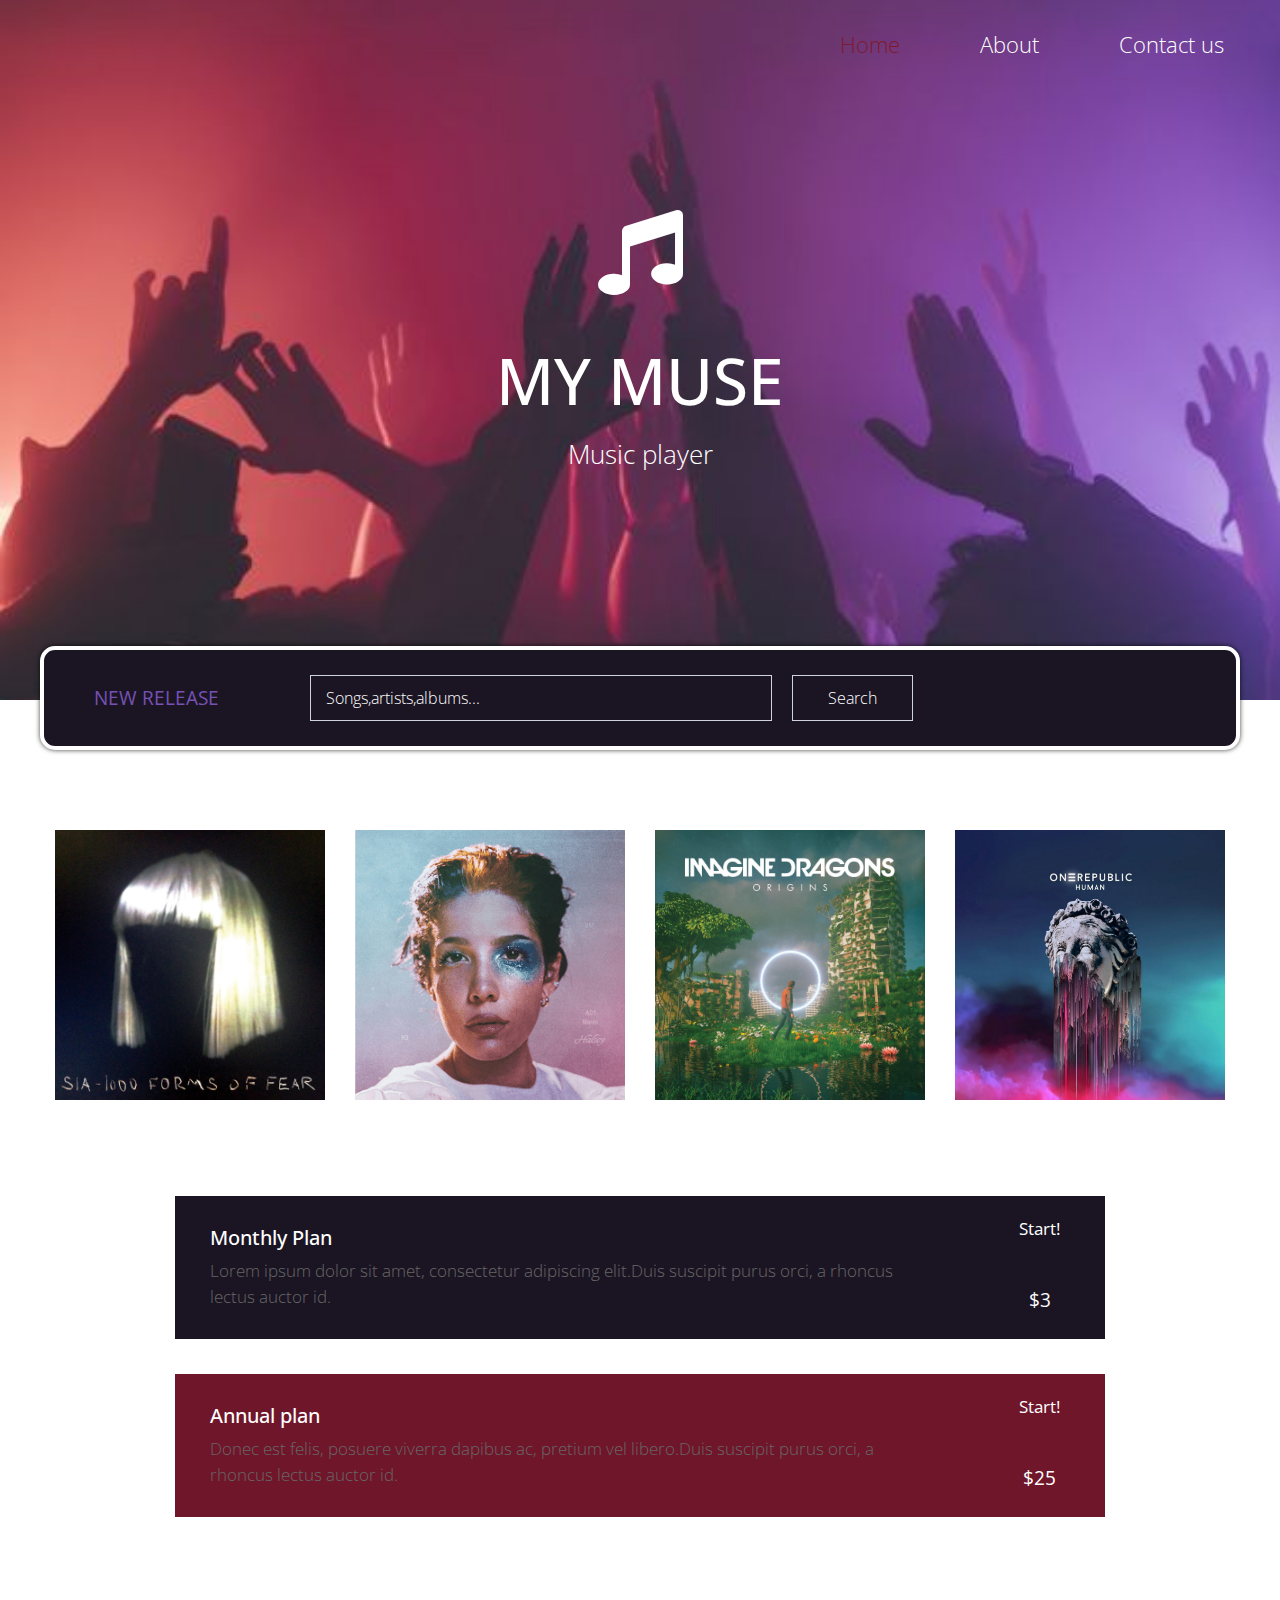
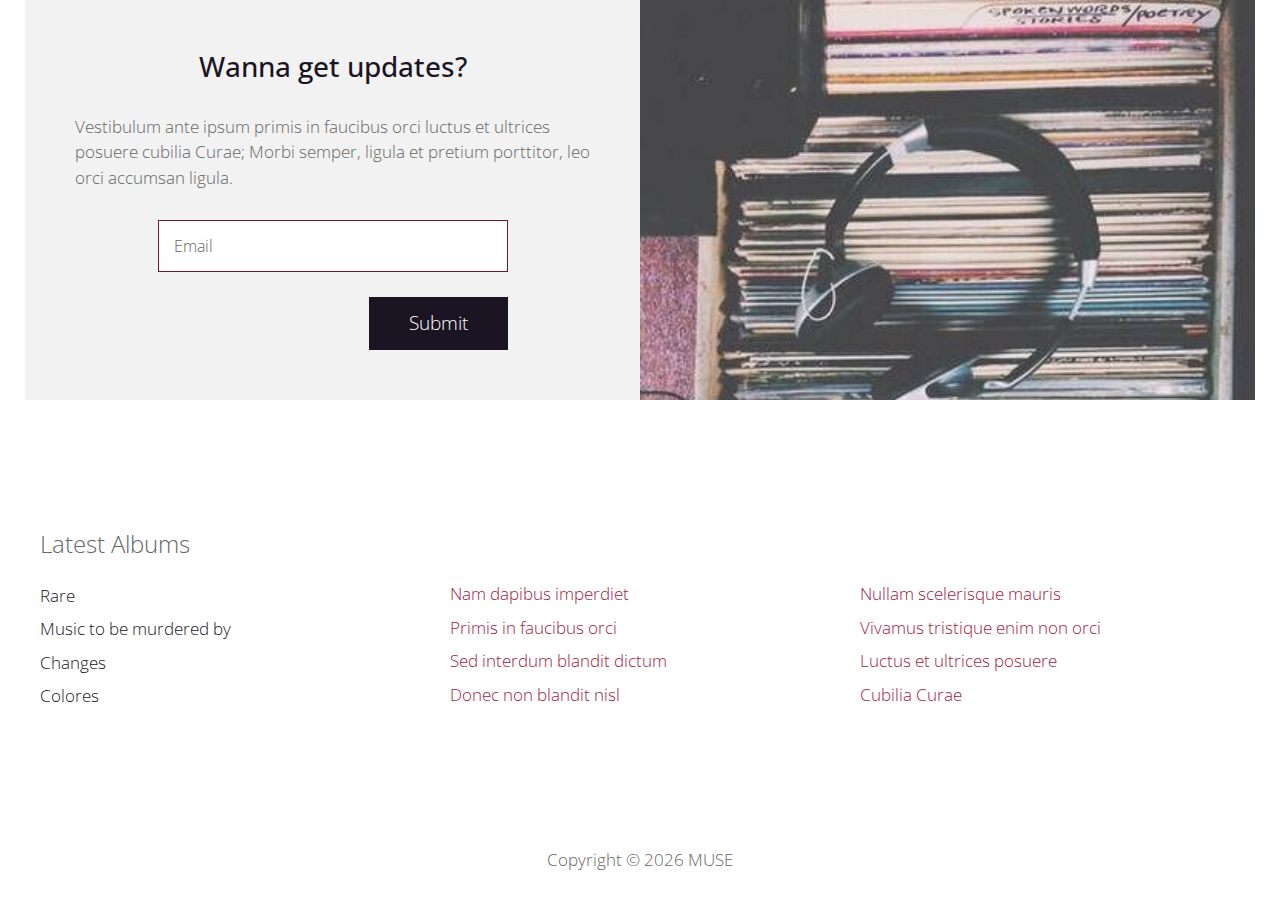
<file: index.html>
<!DOCTYPE html>
<html lang="en">

<head>
  <meta charset="utf-8">
  <meta name="viewport" content="width=device-width, initial-scale=1">

  <title>Muse</title>
  <!-- load CSS -->
  <link rel="stylesheet" href="https://fonts.googleapis.com/css?family=Open+Sans:300,400">        <!-- Google web font "Open Sans" -->
  <link rel="stylesheet" href="css/bootstrap.min.css">                                            <!-- https://getbootstrap.com/ -->
  <link rel="stylesheet" href="css/fontawesome-all.min.css">                                      <!-- Font awesome -->
  <link rel="stylesheet" href="css/tooplate-style.css">                                           <!-- Templatemo style -->

  <script>
    var renderPage = true;

    if (navigator.userAgent.indexOf('MSIE') !== -1
      || navigator.appVersion.indexOf('Trident/') > 0) {
      /* Microsoft Internet Explorer detected in. */
      alert("Please view this in a modern browser such as Chrome or Microsoft Edge.");
      renderPage = false;
    }
  </script>
<link rel="shortcut icon" href="img/icon.png">

</head>

<body>

  <!-- Loader -->
  <div id="loader-wrapper">
    <div id="loader"></div>
    <div class="loader-section section-left"></div>
    <div class="loader-section section-right"></div>
  </div>

  <div class="tm-main">

    <div class="tm-welcome-section">
      <div class="container tm-navbar-container">
        <div class="row">
          <div class="col-xl-12">
            <nav class="navbar navbar-expand-sm">
              <ul class="navbar-nav ml-auto">
                <li class="nav-item active">
                  <a href="index.html" class="nav-link tm-nav-link tm-text-white active">Home</a>
                </li>
                <li class="nav-item">
                  <a href="about.html" class="nav-link tm-nav-link tm-text-white">About</a>
                </li>
                <li class="nav-item">
                  <a href="contact.html" class="nav-link tm-nav-link tm-text-white">Contact us</a>
                </li>
              </ul>
            </nav>
          </div>
        </div>
      </div>

      <div class="container text-center tm-welcome-container">
        <div class="tm-welcome">
          <i class="fas tm-fa-big fa-music tm-fa-mb-big"></i>
          <h1 class="text-uppercase mb-3 tm-site-name">My Muse</h1>
          <p class="tm-site-description">Music player</p>
        </div>
      </div>

    </div>

    <div class="container">
      <div class="tm-search-form-container">
        <form action="index.html" method="GET" class="form-inline tm-search-form">
          <div class="text-uppercase tm-new-release">New Release</div>
          <div class="form-group tm-search-box">
            <input type="text" name="keyword" class="form-control tm-search-input" placeholder="Songs,artists,albums...">
            <input type="submit" value="Search" class="form-control tm-search-submit">
          </div>
       
        </form>
      </div>

      <div class="row tm-albums-container grid">
        <div class="col-sm-6 col-12 col-md-6 col-lg-3 col-xl-3 tm-album-col">
          <figure class="effect-sadie">

            <img src="img/Sia.png" alt="Image" class="img-fluid">
            <figcaption>
             <a href="https://www.amazon.com/1000-Forms-Fear-Sia/dp/B00KCUY7CU" target="_blank"> <h2>1000 Forms of Fear</h2> </a>
              <p>1000 Forms of Fear is the sixth album by the Australian singer Sia. released on 2014</p>
            </figcaption>
          </figure>
        </div>
        <div class="col-sm-6 col-12 col-md-6 col-lg-3 col-xl-3 tm-album-col">
          <figure class="effect-sadie">
            <img src="img/Halsey.png" alt="Image" class="img-fluid">
            <figcaption>
             <a href="https://www.amazon.com/Manic-Halsey/dp/B07XVFMP8F" target="_blank"><h2>Manic</h2></a>
             <p>Manic is the third album by American singer Halsey. released on 2020</p>
            </figcaption>
          </figure>
        </div>
        <div class="col-sm-6 col-12 col-md-6 col-lg-3 col-xl-3 tm-album-col">
          <figure class="effect-sadie">
            <img src="img/imagine dragons.jpg" alt="Image" class="img-fluid">
            <figcaption>
              <a href="https://www.amazon.com/Origins-Imagine-Dragons/dp/B07HSK3GY2" target="_blank"><h2>Origins</h2></a>
              <p>Origins is the 4th album by American band Imagine Dragons, released on 2018</p>
            </figcaption>
          </figure>
        </div>
        <div class="col-sm-6 col-12 col-md-6 col-lg-3 col-xl-3 tm-album-col">
          <figure class="effect-sadie">
            <img src="img/onerepublic.jpg" alt="Image" class="img-fluid">
            <figcaption>
             <a href="https://www.amazon.com/Human-OneRepublic/dp/B085K96VH4" target="_blank"><h2>Human</h2></a>
              <p>Human is the upcoming fifth album by American band OneRepublic, on 2020</p>
            </figcaption>
          </figure>
        </div>
      </div>

      <div class="row mb-5">
        <div class="col-xl-12">
          <div class="media-boxes">
            <div class="media">
            
              <div class="media-body tm-bg-violet">
                <div class="tm-description-box">
                  <h5 class="tm-text-white">Monthly Plan</h5>
					<p class="mb-0">Lorem ipsum dolor sit amet, consectetur adipiscing elit.Duis suscipit purus orci, a rhoncus lectus auctor id.</p>
                </div>
                <div class="tm-buy-box">
                  <a href="#" class="tm-bg-violet tm-text-white tm-buy">Start!</a>
                  <span class="tm-text-white tm-price-tag">$3</span>
                </div>
              </div>
            </div>

            <div class="media">
              <div class="media-body tm-bg-wine">
                <div class="tm-description-box">
                  <h5 class="tm-text-white">Annual plan</h5>
                  <p class="mb-0">Donec est felis, posuere viverra dapibus ac, pretium vel libero.Duis suscipit purus orci, a rhoncus lectus auctor id. </p>
                </div>
                <div class="tm-buy-box">
                  <a href="#" class="tm-bg-wine tm-text-white tm-buy">Start!</a>
                  <span class="tm-text-white tm-price-tag">$25</span>
                </div>
              </div>
            </div>
			  
          </div> <!-- media-boxes -->
        </div>
      </div>

      <div class="row tm-mb-big tm-subscribe-row">
        <div class="col-xl-6 col-lg-6 col-md-12 col-sm-12 tm-bg-gray tm-subscribe-form">
          <h3 class="tm-text-violet tm-mb-30">Wanna get updates?</h3>
          <p class="tm-mb-30">Vestibulum ante ipsum primis in faucibus orci luctus et ultrices posuere cubilia Curae; Morbi semper, ligula et pretium porttitor, leo orci accumsan ligula.</p>
          <form action="index.html" method="POST">
            <div class="form-group mb-0">
              <input type="text" class="form-control tm-subscribe-input" placeholder="Email">
              <input type="submit" value="Submit" class="tm-bg-violet tm-text-white d-block ml-auto tm-subscribe-btn">
            </div>
          </form>
        </div>
        <div class="col-xl-6 col-lg-6 col-md-12 col-sm-12 img-fluid pl-0 tm-subscribe-img"></div>
      </div>

      <div class="row tm-mb-medium">
        <div class="col-xl-4 col-lg-4 col-md-4 col-sm-6 mb-4">
          <h4 class="mb-4 tm-font-300">Latest Albums</h4>

          <a href="https://www.amazon.com/Rare-Explicit-Selena-Gomez/dp/B081QLPT3X" class="tm-text-violet d-block mb-2">Rare</a>

          <a href="https://www.amazon.com/dp/B083Z66DV2/ref=ntt_mus_dp_dpt_13" class="tm-text-violet d-block mb-2">Music to be murdered by</a>
			
          <a href="https://www.amazon.com/Changes-Justin-Bieber/dp/B0847V9254" class="tm-text-violet d-block mb-2">Changes</a>
          <a href="https://www.amazon.com/Colores-J-Balvin/dp/B0851KBZ84" class="tm-text-violet d-block">Colores</a>
		  </div>
          <div class="col-xl-4 col-lg-4 col-md-4 col-sm-6 mb-4"><br>
<br>

          <a href="#" class="tm-text-blue-dark d-block mb-2">Nam dapibus imperdiet</a>
          <a href="#" class="tm-text-blue-dark d-block mb-2">Primis in faucibus orci</a>
          <a href="#" class="tm-text-blue-dark d-block mb-2">Sed interdum blandit dictum</a>
          <a href="#" class="tm-text-blue-dark d-block">Donec non blandit nisl</a>
        </div>
        <div class="col-xl-4 col-lg-4 col-md-4 col-sm-6"><br>
<br>

          <a href="#" class="tm-text-blue-dark d-block mb-2">Nullam scelerisque mauris</a>
          <a href="#" class="tm-text-blue-dark d-block mb-2">Vivamus tristique enim non orci</a>
          <a href="#" class="tm-text-blue-dark d-block mb-2">Luctus et ultrices posuere</a>
          <a href="#" class="tm-text-blue-dark d-block">Cubilia Curae</a>
        </div>
      </div>
      <footer class="row">
        <div class="col-xl-12">
          <p class="text-center p-4">Copyright &copy; <span class="tm-current-year">2020</span> MUSE </p>
        </div>
      </footer>
    </div> <!-- .container -->

  </div> <!-- .main -->

  <!-- load JS -->
  <script src="js/jquery-3.2.1.slim.min.js"></script> <!-- https://jquery.com/ -->
  <script>

    /* DOM is ready
    ------------------------------------------------*/
    $(function () {

      if (renderPage) {
        $('body').addClass('loaded');
      }

      $('.tm-current-year').text(new Date().getFullYear());  // Update year in copyright
    });

  </script>
</body>
</html>
</file>
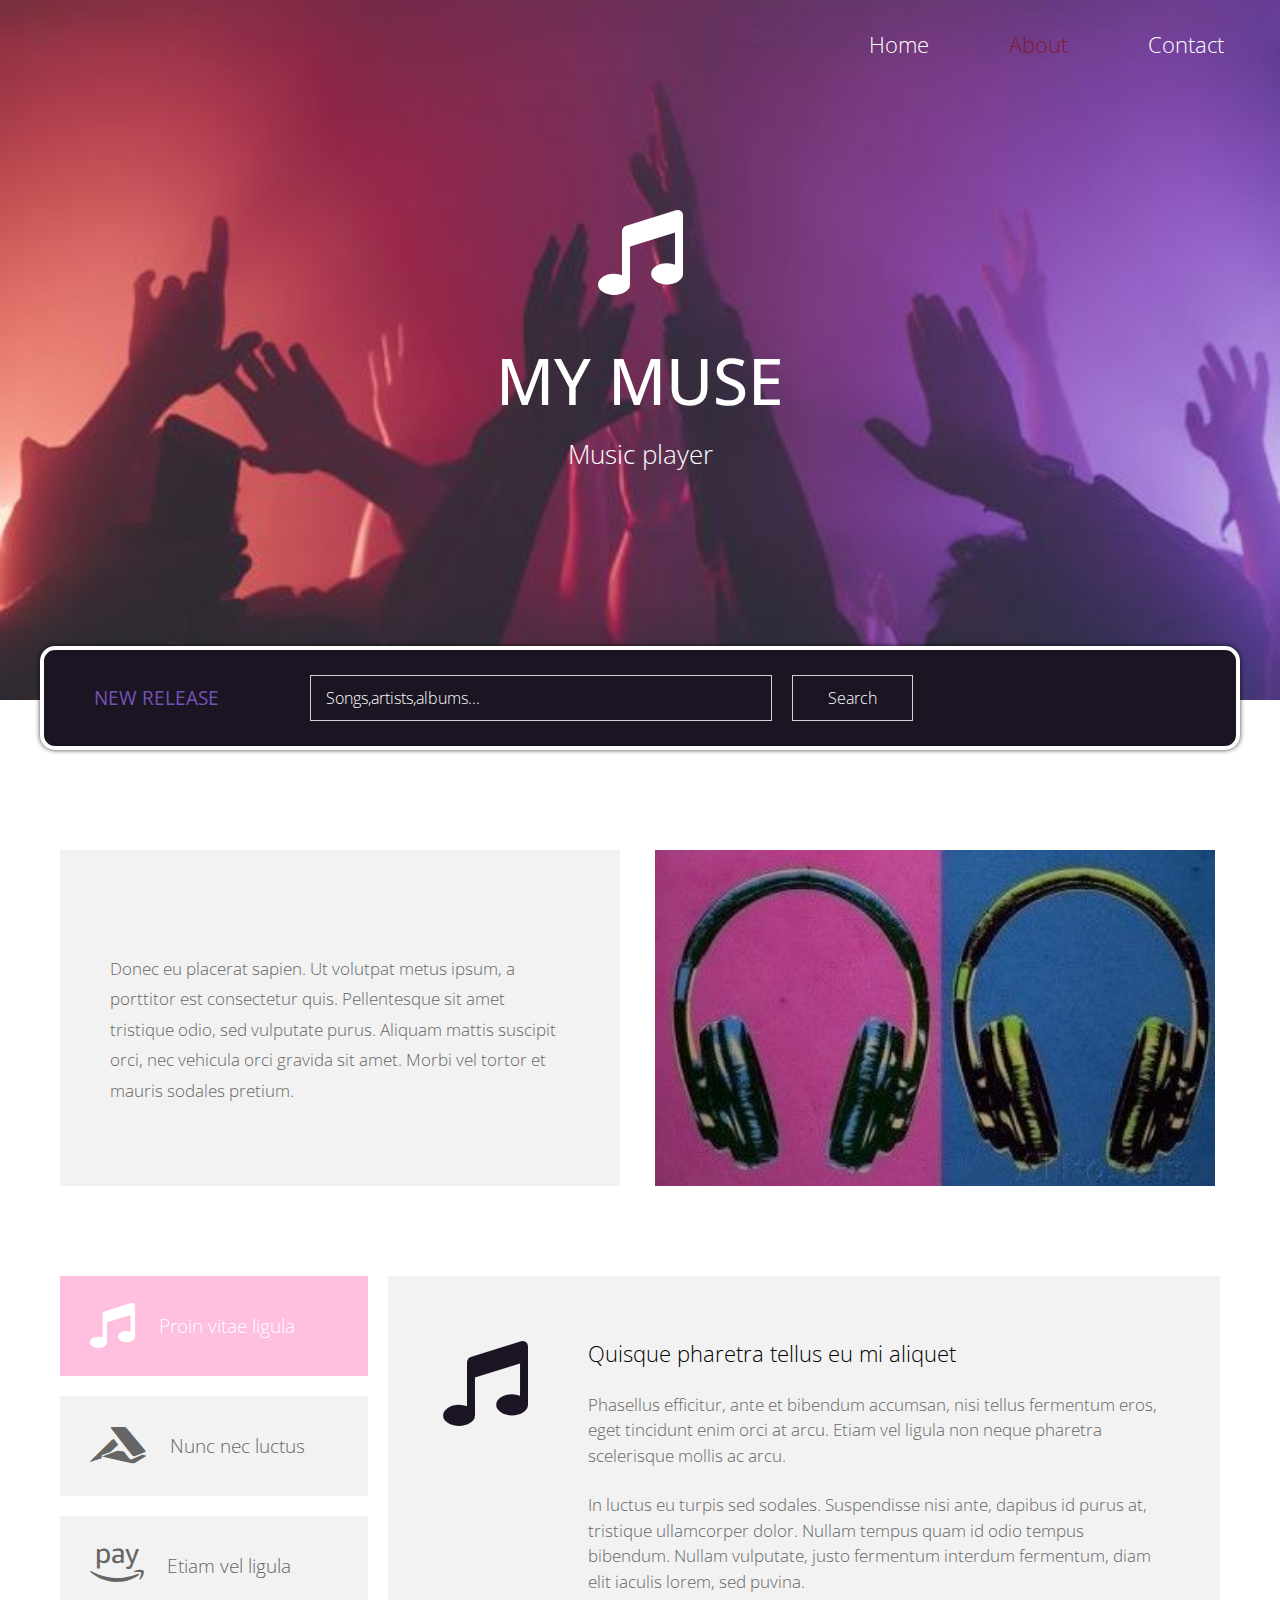
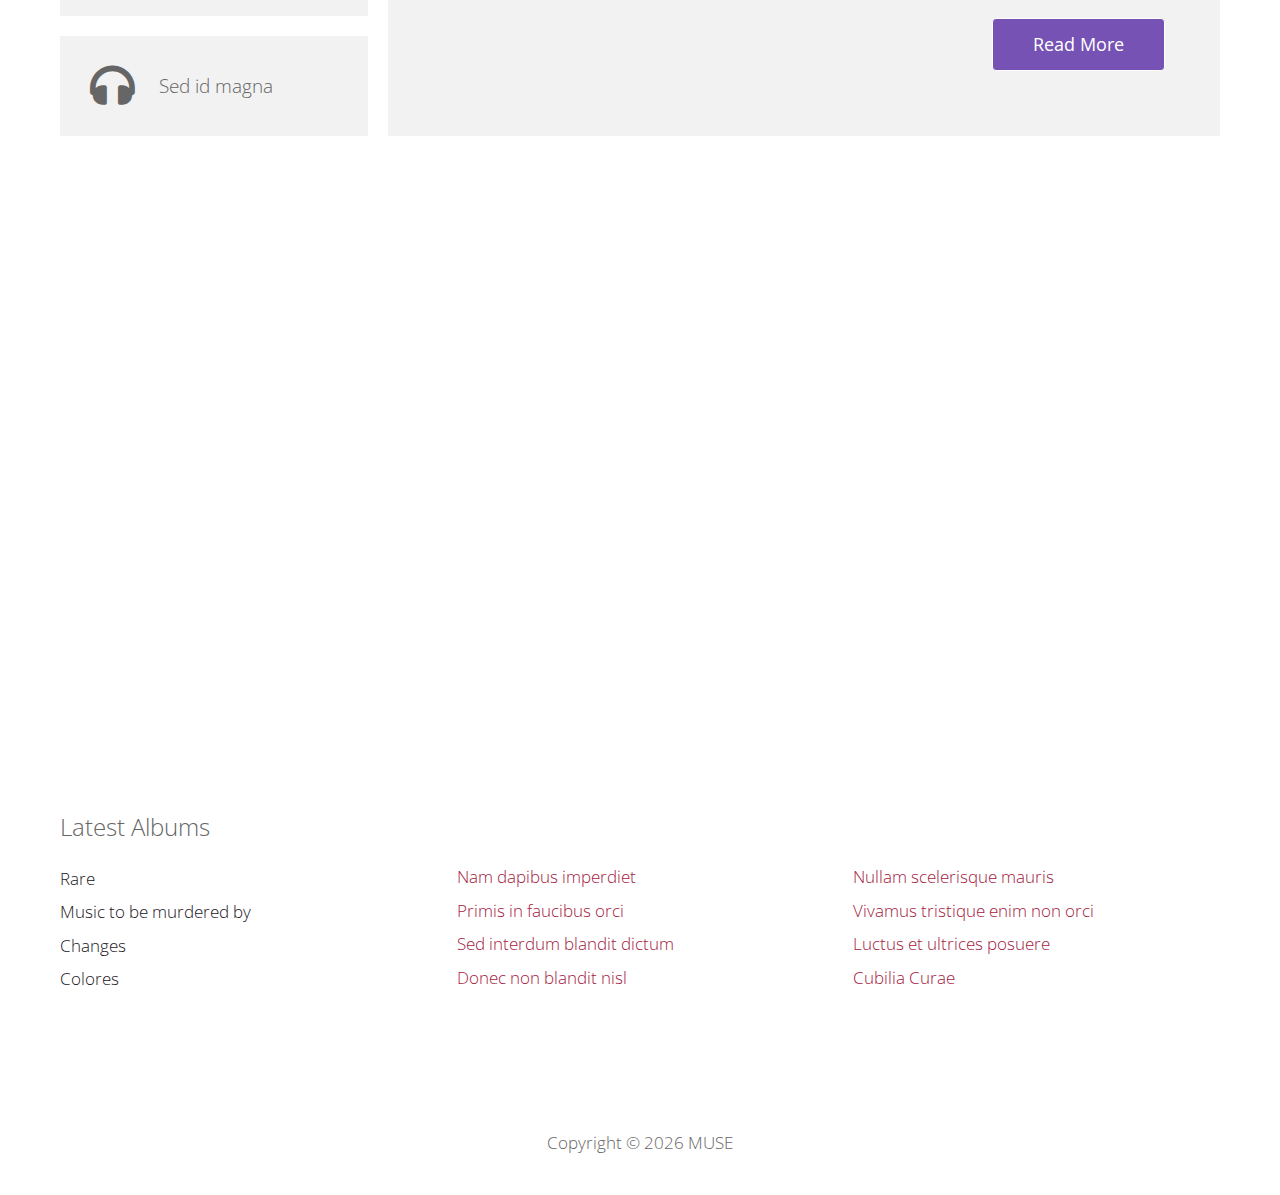
<file: about.html>
<!DOCTYPE html>
<html lang="en">

<head>
  <meta charset="utf-8">
  <meta name="viewport" content="width=device-width, initial-scale=1">

  <title>About Muse</title>

  <!-- load CSS -->
  <link rel="stylesheet" href="https://fonts.googleapis.com/css?family=Open+Sans:300,400">        <!-- Google web font "Open Sans" -->
  <link rel="stylesheet" href="css/bootstrap.min.css">                                            <!-- https://getbootstrap.com/ -->
  <link rel="stylesheet" href="css/fontawesome-all.min.css">                                      <!-- Font awesome -->
  <link rel="stylesheet" href="css/tooplate-style.css">                                           <!-- Templatemo style -->

  <script>
    var renderPage = true;

    if (navigator.userAgent.indexOf('MSIE') !== -1
      || navigator.appVersion.indexOf('Trident/') > 0) {
      /* Microsoft Internet Explorer detected in. */
      alert("Please view this in a modern browser such as Chrome or Microsoft Edge.");
      renderPage = false;
    }
  </script>
<link rel="shortcut icon" href="img/icon.png">
</head>

<body>

  <!-- Loader -->
  <div id="loader-wrapper">
    <div id="loader"></div>
    <div class="loader-section section-left"></div>
    <div class="loader-section section-right"></div>
  </div>

  <div class="tm-main">

    <div class="tm-welcome-section">
      <div class="container tm-navbar-container">
        <div class="row">
          <div class="col-xl-12">
            <nav class="navbar navbar-expand-sm">
              <ul class="navbar-nav ml-auto">
                <li class="nav-item">
                  <a href="index.html" class="nav-link tm-nav-link tm-text-white">Home</a>
                </li>
                <li class="nav-item active">
                  <a href="about.html" class="nav-link tm-nav-link tm-text-white active">About</a>
                </li>
                <li class="nav-item">
                  <a href="contact.html" class="nav-link tm-nav-link tm-text-white">Contact</a>
                </li>
              </ul>
            </nav>
          </div>
        </div>
      </div>

      <div class="container text-center tm-welcome-container">
        <div class="tm-welcome">
          <i class="fas tm-fa-big fa-music tm-fa-mb-big"></i>
          <h1 class="text-uppercase mb-3 tm-site-name">My Muse</h1>
          <p class="tm-site-description">Music player</p>
        </div>
      </div>

    </div>

    <div class="container">
      <div class="tm-search-form-container">
        <form action="index.html" method="GET" class="form-inline tm-search-form">
          <div class="text-uppercase tm-new-release">New Release</div>
          <div class="form-group tm-search-box">
            <input type="text" name="keyword" class="form-control tm-search-input" placeholder="Songs,artists,albums...">
            <input type="submit" value="Search" class="form-control tm-search-submit">
			</div>
        </form>
      </div>

      <div class="row tm-about-row tm-mt-big tm-mb-medium">
        <div class="col-xl-6 col-lg-6 col-md-12 col-sm-12 tm-about-col-left">
          <div class="tm-v-center tm-bg-gray h-100 tm-about-text">
            <h2 class="tm-text-brown mb-4 tm-about-h2"></h2>
            <p class="tm-about-description mb-0">Donec eu placerat sapien. Ut volutpat metus ipsum, a porttitor est consectetur quis. Pellentesque sit amet tristique odio, sed vulputate purus. Aliquam mattis suscipit orci, nec vehicula orci gravida sit amet. Morbi vel tortor et mauris sodales pretium.</p>
          </div>
        </div>
        <div class="col-xl-6 col-lg-6 col-md-12 col-sm-12">
          <div class="tm-about-img"></div>
        </div>
      </div>

      <div class="row tm-about-row tm-mb-medium">
        <div class="tm-tab-links-container">

          <ul class="nav nav-tabs" id="tmTab" role="tablist">
            <li class="nav-item">
              <a class="nav-link tm-bg-gray tm-media-v-center tm-tab-link active" id="home-tab" data-toggle="tab" href="#tab1" role="tab" aria-controls="home" aria-selected="true">
                <i class="fas fa-2x fa-music pr-4"></i>
                <p class="media-body mb-0 tm-media-link">Proin vitae ligula</p>
              </a>
            </li>
            <li class="nav-item">
              <a class="nav-link tm-bg-gray tm-media-v-center tm-tab-link" id="profile-tab" data-toggle="tab" href="#tab2" role="tab" aria-controls="profile" aria-selected="false">
                <i class="fab fa-2x fa-accusoft pr-4"></i>
                <p class="media-body mb-0 tm-media-link">Nunc nec luctus</p>
              </a>
            </li>
            <li class="nav-item">
              <a class="nav-link tm-bg-gray tm-media-v-center tm-tab-link" id="contact-tab" data-toggle="tab" href="#tab3" role="tab" aria-controls="contact" aria-selected="false">
                <i class="fab fa-2x fa-amazon-pay pr-4"></i>
                <p class="media-body mb-0 tm-media-link">Etiam vel ligula</p>
              </a>
            </li>
            <li class="nav-item">
              <a class="nav-link tm-bg-gray tm-media-v-center tm-tab-link" id="contact-tab" data-toggle="tab" href="#tab4" role="tab" aria-controls="contact" aria-selected="false">
                <i class="fas fa-2x fa-headphones pr-4"></i>
                <p class="media-body mb-0 tm-media-link">Sed id magna</p>
              </a>
            </li>
          </ul>

        </div>

        <div class="tm-tab-content-container">
          <div class="tab-content h-100 tm-bg-gray" id="myTabContent">
            <div class="tab-pane fade show active" id="tab1" role="tabpanel" aria-labelledby="tab1-tab">
              <div class="media tm-media-2">
                <i class="fas fa-5x fa-music mb-3 tm-text-pink-dark tm-media-2-icon"></i>
                <div class="media-body tm-media-body-2">
                  <h2 class="mb-4 tm-text-pink-dark tm-media-2-header">Quisque pharetra tellus eu mi aliquet</h2>
                  <p class="mb-4">Phasellus efficitur, ante et bibendum accumsan, nisi tellus fermentum eros, eget tincidunt enim orci at arcu. Etiam vel ligula non neque pharetra scelerisque mollis ac arcu.</p>
                  <p class="mb-4">In luctus eu turpis sed sodales. Suspendisse nisi ante, dapibus id purus at, tristique ullamcorper dolor. Nullam tempus quam id odio tempus bibendum. Nullam vulputate, justo fermentum interdum fermentum, diam elit iaculis lorem, sed puvina.</p>
                  <a href="#" class="btn btn-secondary">Read More</a>
                </div>
              </div>
            </div>

            <div class="tab-pane fade" id="tab2" role="tabpanel" aria-labelledby="tab2-tab">
              <div class="media tm-media-2">
                <i class="fab fa-5x fa-accusoft mb-3 tm-text-pink-dark tm-media-2-icon"></i>
                <div class="media-body tm-media-body-2">
                  <h2 class="mb-4 tm-text-pink-dark tm-media-2-header">Nunc nec luctus eu mi aliquet</h2>
                  <p class="mb-4">Phasellus efficitur, ante et bibendum accumsan, nisi tellus fermentum eros, eget tincidunt enim orci at arcu. Etiam vel ligula non neque pharetra scelerisque mollis ac arcu.</p>
                  <p class="mb-4">In luctus eu turpis sed sodales. Suspendisse nisi ante, dapibus id purus at, tristique ullamcorper dolor. Nullam tempus quam id odio tempus bibendum. Nullam vulputate, justo fermentum interdum fermentum, diam elit iaculis lorem, sed puvina.</p>
                  <a href="#" class="btn btn-secondary">Read More</a>
                </div>
              </div>
            </div>

            <div class="tab-pane fade" id="tab3" role="tabpanel" aria-labelledby="tab3-tab">
              <div class="media tm-media-2">
                <i class="fab fa-5x fa-amazon-pay mb-3 tm-text-pink-dark tm-media-2-icon"></i>
                <div class="media-body tm-media-body-2">
                  <h2 class="mb-4 tm-text-pink-dark tm-media-2-header">Etiam vel ligula eu mi aliquet</h2>
                  <p class="mb-4">Phasellus efficitur, ante et bibendum accumsan, nisi tellus fermentum eros, eget tincidunt enim orci at arcu. Etiam vel ligula non neque pharetra scelerisque mollis ac arcu.</p>
                  <p class="mb-4">In luctus eu turpis sed sodales. Suspendisse nisi ante, dapibus id purus at, tristique ullamcorper dolor. Nullam tempus quam id odio tempus bibendum. Nullam vulputate, justo fermentum interdum fermentum, diam elit iaculis lorem, sed puvina.</p>
                  <a href="#" class="btn btn-secondary">Read More</a>
                </div>
              </div>
            </div>

            <div class="tab-pane fade" id="tab4" role="tabpanel" aria-labelledby="tab4-tab">
              <div class="media tm-media-2">
                <i class="fas fa-5x fa-headphones mb-3 tm-text-pink-dark tm-media-2-icon"></i>
                <div class="media-body tm-media-body-2">
                  <h2 class="mb-4 tm-text-pink-dark tm-media-2-header">Sed id magna eu mi aliquet</h2>
                  <p class="mb-4">Phasellus efficitur, ante et bibendum accumsan, nisi tellus fermentum eros, eget tincidunt enim orci at arcu. Etiam vel ligula non neque pharetra scelerisque mollis ac arcu.</p>
                  <p class="mb-4">In luctus eu turpis sed sodales. Suspendisse nisi ante, dapibus id purus at, tristique ullamcorper dolor. Nullam tempus quam id odio tempus bibendum. Nullam vulputate, justo fermentum interdum fermentum, diam elit iaculis lorem, sed puvina.</p>
                  <a href="#" class="btn btn-secondary">Read More</a>
                </div>
              </div>
            </div>

          </div>

        </div>
      </div>

      <div class="row tm-about-row tm-mb-medium">
        <div class="col-xl-12 col-lg-12 col-md-12 col-sm-12">
          <div class="embed-responsive embed-responsive-21by9">
            <iframe class="embed-responsive-item" src="https://www.youtube.com/embed/S5n9emOr7SQ" frameborder="0"  allowfullscreen></iframe>
          </div>
        </div>
      </div>

      <!-- Bottom links -->
      <div class="row tm-about-row tm-mb-medium">
        <div class="col-xl-4 col-lg-4 col-md-4 col-sm-6 mb-4">
          <h4 class="mb-4 tm-font-300">Latest Albums</h4>
          <a href="https://www.amazon.com/Rare-Explicit-Selena-Gomez/dp/B081QLPT3X" class="tm-text-violet d-block mb-2">Rare</a>

          <a href="https://www.amazon.com/dp/B083Z66DV2/ref=ntt_mus_dp_dpt_13" class="tm-text-violet d-block mb-2">Music to be murdered by</a>
			
          <a href="https://www.amazon.com/Changes-Justin-Bieber/dp/B0847V9254" class="tm-text-violet d-block mb-2">Changes</a>
          <a href="https://www.amazon.com/Colores-J-Balvin/dp/B0851KBZ84" class="tm-text-violet d-block">Colores</a>
        </div>
        <div class="col-xl-4 col-lg-4 col-md-4 col-sm-6 mb-4"><br>
<br>

          <a href="#" class="tm-text-blue-dark d-block mb-2">Nam dapibus imperdiet</a>
          <a href="#" class="tm-text-blue-dark d-block mb-2">Primis in faucibus orci</a>
          <a href="#" class="tm-text-blue-dark d-block mb-2">Sed interdum blandit dictum</a>
          <a href="#" class="tm-text-blue-dark d-block">Donec non blandit nisl</a>
        </div>
        <div class="col-xl-4 col-lg-4 col-md-4 col-sm-6"><br>
<br>

          <a href="#" class="tm-text-blue-dark d-block mb-2">Nullam scelerisque mauris</a>
          <a href="#" class="tm-text-blue-dark d-block mb-2">Vivamus tristique enim non orci</a>
          <a href="#" class="tm-text-blue-dark d-block mb-2">Luctus et ultrices posuere</a>
          <a href="#" class="tm-text-blue-dark d-block">Cubilia Curae</a>
        </div>
      </div>
      <footer class="row tm-about-row">
        <div class="col-xl-12">
           <p class="text-center p-4">Copyright &copy; <span class="tm-current-year">2020</span> MUSE </p>
        </div>
      </footer>
    </div> <!-- .container -->

  </div> <!-- .main -->
  <!-- load JS -->
  <script src="js/jquery-3.2.1.slim.min.js"></script> <!-- https://jquery.com/ -->
  <script src="js/bootstrap.min.js"></script>         <!-- https://getbootstrap.com/ -->
  <script>

    /* DOM is ready
    ------------------------------------------------*/
    $(function () {

      if (renderPage) {
        $('body').addClass('loaded');
      }

      $('.tm-current-year').text(new Date().getFullYear());  // Update year in copyright
    });

  </script>
</body>
</html>
</file>
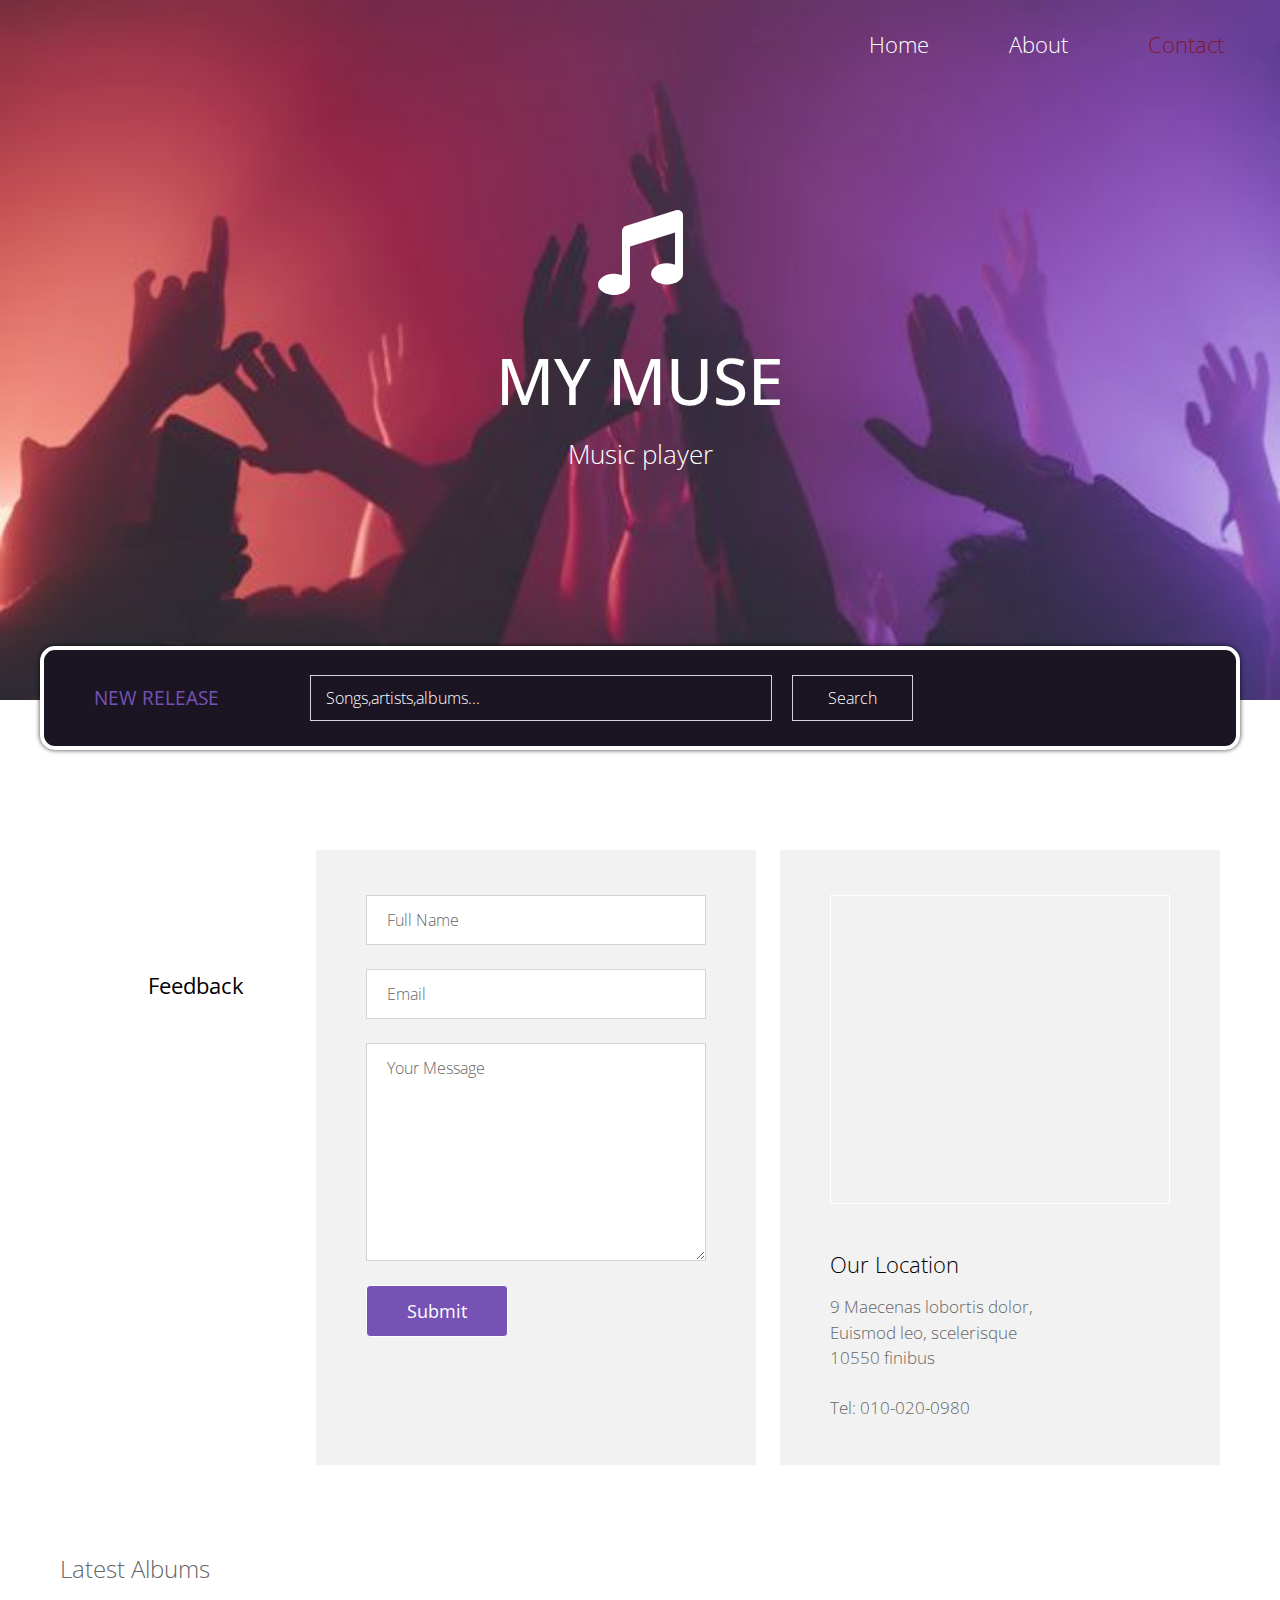
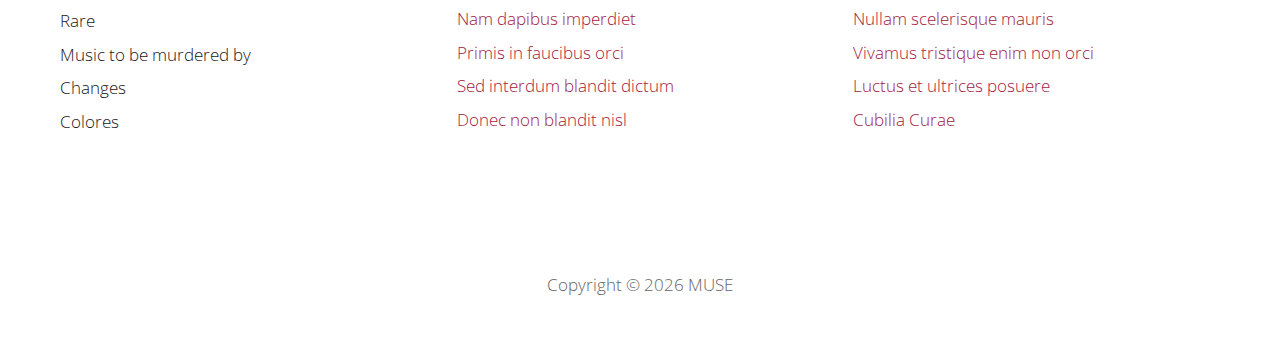
<file: contact.html>
<!DOCTYPE html>
<html lang="en">

<head>
  <meta charset="utf-8">
  <meta name="viewport" content="width=device-width, initial-scale=1">

  <title>Contact Muse</title>
  <!-- load CSS -->
  <link rel="stylesheet" href="https://fonts.googleapis.com/css?family=Open+Sans:300,400">        <!-- Google web font "Open Sans" -->
  <link rel="stylesheet" href="css/bootstrap.min.css">                                            <!-- https://getbootstrap.com/ -->
  <link rel="stylesheet" href="css/fontawesome-all.min.css">                                      <!-- Font awesome -->
  <link rel="stylesheet" href="css/tooplate-style.css">                                           <!-- Templatemo style -->

  <script>
    var renderPage = true;

    if (navigator.userAgent.indexOf('MSIE') !== -1
      || navigator.appVersion.indexOf('Trident/') > 0) {
      /* Microsoft Internet Explorer detected in. */
      alert("Please view this in a modern browser such as Chrome or Microsoft Edge.");
      renderPage = false;
    }
  </script>
<link rel="shortcut icon" href="img/icon.png">
</head>

<body>

  <!-- Loader -->
  <div id="loader-wrapper">
    <div id="loader"></div>
    <div class="loader-section section-left"></div>
    <div class="loader-section section-right"></div>
  </div>

  <div class="tm-main">

    <div class="tm-welcome-section">
      <div class="container tm-navbar-container">
        <div class="row">
          <div class="col-xl-12">
            <nav class="navbar navbar-expand-sm">
              <ul class="navbar-nav ml-auto">
                <li class="nav-item">
                  <a href="index.html" class="nav-link tm-nav-link tm-text-white">Home</a>
                </li>
                <li class="nav-item active">
                  <a href="about.html" class="nav-link tm-nav-link tm-text-white">About</a>
                </li>
                <li class="nav-item">
                  <a href="contact.html" class="nav-link tm-nav-link tm-text-white active">Contact</a>
                </li>
              </ul>
            </nav>
          </div>
        </div>
      </div>

      <div class="container text-center tm-welcome-container">
        <div class="tm-welcome">
          <i class="fas tm-fa-big fa-music tm-fa-mb-big"></i>
          <h1 class="text-uppercase mb-3 tm-site-name">My Muse</h1>
          <p class="tm-site-description">Music player</p>
        </div>
      </div>

    </div>

    <div class="container">
      <div class="tm-search-form-container">
        <form action="index.html" method="GET" class="form-inline tm-search-form">
          <div class="text-uppercase tm-new-release">New Release</div>
          <div class="form-group tm-search-box">
            <input type="text" name="keyword" class="form-control tm-search-input" placeholder="Songs,artists,albums...">
            <input type="submit" value="Search" class="form-control tm-search-submit">
          </div>
         
        </form>
      </div>

      <div class="row tm-mt-big tm-about-row tm-mb-medium">
        <div class="col-xl-12 col-lg-12 col-md-12 col-xs-12 tm-contact-col">
          <div class="tm-contact-left tm-bg-pink-light-2 tm-text-white text-right p-md-5 p-4">
            <i class="fas fa-3x fa-comments mb-4"></i>
            <h2 class="tm-media-2-header"><strong>Feedback</strong></h2>
          </div>
          <div class="tm-bg-gray tm-contact-middle">
            <form action="#" method="post">
              <div class="form-group mb-4">
                <input type="text" id="contact_name" name="contact_name" class="form-control" placeholder="Full Name" required/>
              </div>
              <div class="form-group mb-4">
                <input type="email" id="contact_email" name="contact_email" class="form-control" placeholder="Email" required/>
              </div>
        
              <div class="form-group mb-4">
                <textarea rows="8" id="contact_message" name="contact_message" class="form-control" placeholder="Your Message" required></textarea>
              </div>
              <div class="form-group mb-0">
                <button type="submit" class="btn btn-secondary">Submit</button>
              </div>
            </form>
          </div>
          <div class="tm-bg-gray tm-contact-right">
            <!-- GOOGLE MAP -->
             <div id="google-map" class="text-center mb-5">
                  <iframe src="https://www.google.com/maps/embed?pb!1m18!1m12!1m3!1d110502.60389552709!2d31.188423585500136!3d30.059618470287788!2m3!1f0!2f0!3f0!3m2!1i1024!2i768!4f13.1!3m3!1m2!1s0x14583fa60b21beeb%3A0x79dfb296e8423bba!2sCairo%2C%20Cairo%20Governorate!5e0!3m2!1sen!2seg!4v1597023340020!5m2!1sen!2seg" width="360" height="300" frameborder="0" style="border:0" allowfullscreen></iframe>
             </div>

             <div>
               <h2 class="tm-media-2-header tm-text-pink-dark mb-3">Our Location</h2>
               <address class="mb-4">
                 9 Maecenas lobortis dolor,<br>
                 Euismod leo, scelerisque <br>
                 10550 finibus
               </address>
                <p class="mb-0">Tel: <a href="tel:+0100200980" class="tm-link-gray">010-020-0980</a></p>
             </div>
          </div>
        </div>
      </div>

      <!-- Bottom links -->
      <div class="row tm-about-row tm-mb-medium">
        <div class="col-xl-4 col-lg-4 col-md-4 col-sm-6 mb-4">
          <h4 class="mb-4 tm-font-300">Latest Albums</h4>
        
        <a href="https://www.amazon.com/Rare-Explicit-Selena-Gomez/dp/B081QLPT3X" class="tm-text-violet d-block mb-2">Rare</a>

          <a href="https://www.amazon.com/dp/B083Z66DV2/ref=ntt_mus_dp_dpt_13" class="tm-text-violet d-block mb-2">Music to be murdered by</a>
			
          <a href="https://www.amazon.com/Changes-Justin-Bieber/dp/B0847V9254" class="tm-text-violet d-block mb-2">Changes</a>
          <a href="https://www.amazon.com/Colores-J-Balvin/dp/B0851KBZ84" class="tm-text-violet d-block">Colores</a>
		  </div>
          <div class="col-xl-4 col-lg-4 col-md-4 col-sm-6 mb-4"><br>
<br>

          <a href="#" class="tm-text-blue-dark d-block mb-2">Nam dapibus imperdiet</a>
          <a href="#" class="tm-text-blue-dark d-block mb-2">Primis in faucibus orci</a>
          <a href="#" class="tm-text-blue-dark d-block mb-2">Sed interdum blandit dictum</a>
          <a href="#" class="tm-text-blue-dark d-block">Donec non blandit nisl</a>
        </div>
        <div class="col-xl-4 col-lg-4 col-md-4 col-sm-6"><br>
<br>

          <a href="#" class="tm-text-blue-dark d-block mb-2">Nullam scelerisque mauris</a>
          <a href="#" class="tm-text-blue-dark d-block mb-2">Vivamus tristique enim non orci</a>
          <a href="#" class="tm-text-blue-dark d-block mb-2">Luctus et ultrices posuere</a>
          <a href="#" class="tm-text-blue-dark d-block">Cubilia Curae</a>
        </div>
      </div>
      <footer class="row tm-about-row">
        <div class="col-xl-12">
          <p class="text-center p-4">Copyright &copy; <span class="tm-current-year">2020</span> MUSE </p>
        </div>
      </footer>
    </div> <!-- .container -->

  </div> <!-- .main -->

  <!-- load JS -->
  <script src="js/jquery-3.2.1.slim.min.js"></script> <!-- https://jquery.com/ -->
  <script src="js/bootstrap.min.js"></script>         <!-- https://getbootstrap.com/ -->
  <script>

    /* DOM is ready
    ------------------------------------------------*/
    $(function () {

      if (renderPage) {
        $('body').addClass('loaded');
      }

      $('.tm-current-year').text(new Date().getFullYear());  // Update year in copyright
    });

  </script>
</body>
</html>
</file>
<file: css/tooplate-style.css>
body {
	font-family: 'Open Sans', Helvetica, Arial, sans-serif;
	font-size: 17px;
    font-weight: 300;
    color: #666666;
    overflow-x: hidden;
}

a { transition: all 0.3s ease; }
a:hover, a:focus, a.active {
    color:#7F1930;
    text-decoration: none;
}

.tm-welcome-section {
    height: 83vh;
    display: flex;
    flex-direction: column;
    align-items: center;
    justify-content: center;
    background-color:#1B1523;
    background-image: url('../img/Music You Should Be Listening To.jpg');
    background-repeat: no-repeat;
    background-size: cover;
    background-position: center center;
    color: white;
    max-height: 700px;
    min-height: 400px;
}

.tm-fa-big { font-size: 5em; }
.tm-fa-mb-big { margin-bottom: 3rem; }

.tm-navbar-container {
    position: absolute;
    top: 0;
}

.navbar-nav { margin-right: 0; }
.nav-link { font-size: 1.4rem; }

.tm-site-description {
    font-size: 1.6rem;
    color: white;
}

.navbar-expand-sm .navbar-nav .nav-link { padding: 10px 20px; }
.navbar-nav { flex-direction: row; }
.tm-site-name { font-size: 4rem; }

.tm-search-form-container {
    border-radius: 15px;
    border: 4px solid white;
    background-color:#1B1523;
    margin-top: -54px;
    -webkit-box-shadow: 0px 0px 5px 0px rgba(0,0,0,0.75);
    -moz-box-shadow: 0px 0px 5px 0px rgba(0,0,0,0.75);
    box-shadow: 0px 0px 5px 0px rgba(0,0,0,0.75);
}

.tm-search-form {
    width: 100%;
    height: 96px;
    font-size: 1.2rem;
}

.tm-search-box {
    padding-left: 28px;
    padding-right: 28px;
    width: 60%;
}

.tm-advanced-box { width: 20%; }

.form-inline .form-control.tm-search-input {
    margin-right: 20px;
    padding: 10px 15px;
    background: transparent;
    color: white;
    width: 70%;
    border-radius: 0;
}

.form-control.tm-search-input::placeholder { /* Chrome, Firefox, Opera, Safari 10.1+ */
    color: #fff;
    opacity: 1; /* Firefox */
}

.form-control.tm-search-input:-ms-input-placeholder { /* Internet Explorer 10-11 */
    color: #fff;
}

.form-control.tm-search-input::-ms-input-placeholder { /* Microsoft Edge */
    color: #fff;
}

.form-control::placeholder { /* Chrome, Firefox, Opera, Safari 10.1+ */
    color: #666666;
    opacity: 1; /* Firefox */
}

.form-control:-ms-input-placeholder { /* Internet Explorer 10-11 */
    color: #666666;
}

.form-control::-ms-input-placeholder { /* Microsoft Edge */
    color: #666666;
}

.form-control {
    font-weight: 300;
    border-radius: 0;
    padding: 12px 20px;
}

.form-control:focus {
    border-color: white;
    box-shadow: none;
}

.tm-search-submit {
    padding: 10px 35px;
    background: transparent;
    color: white;
    border-radius: 0;
}

.tm-search-submit {
    cursor: pointer;
    transition: all 0.3s ease;
}

.tm-search-submit:hover {
    background-color: white;
    color:#1B1523;
}

.tm-albums-container {
    margin: 80px auto;
    max-width: 260px;
}

.tm-album-col {
    display: flex;
    justify-content: center;
}

.tm-new-release {
    background-repeat: no-repeat;
    background-size: cover;
    color:#7552B4;
    height: 100%;
    border-top-left-radius: 10px;
    border-bottom-left-radius: 10px;
    padding-left: 50px;
    padding-right: 50px;
    display: flex;
    align-items: center;
    font-weight: 400;
    width: 20%;
}

/*---------------*/
/***** Sadie *****/
/*---------------*/

.grid figure {
    position: relative;
    float: left;
    overflow: hidden;
    cursor: pointer;
}

.grid figure img {
    position: relative;
    display: block;
    min-height: 100%;
    max-width: 100%;
}

.grid figure figcaption {
    position: absolute;
    top: 0;
    left: 0;
    width: 100%;
    height: 100%;
    padding: 2em;
    color: #fff;
    backface-visibility: hidden;
}

figure.effect-sadie figcaption::before {
    position: absolute;
    top: 0;
    left: 0;
    width: 100%;
    height: 100%;
    background: -webkit-linear-gradient(top, rgba(72,76,97,0) 0%, rgba(72,76,97,0.8) 75%);
    background: linear-gradient(to bottom, rgba(72,76,97,0) 0%, rgba(72,76,97,0.8) 75%);
    content: '';
    opacity: 0;
    -webkit-transform: translate3d(0,50%,0);
    transform: translate3d(0,50%,0);
}

figure.effect-sadie h2 {
    font-size: 1.5rem;
    padding: 1.2rem;
    position: absolute;
    bottom: 10%;
    left: 0;
    width: 100%;
    opacity: 0;
    -webkit-transition: -webkit-transform 0.35s, color 0.35s;
    transition: transform 0.35s, color 0.35s;
    -webkit-transform: translate3d(0,-80%,0);
    transform: translate3d(0,-80%,0);
}

figure.effect-sadie figcaption::before,
figure.effect-sadie p {
    -webkit-transition: opacity 0.35s, -webkit-transform 0.35s;
    transition: opacity 0.35s, transform 0.35s;
}

figure.effect-sadie p {
    position: absolute;
    bottom: 0;
    left: 0;
    padding: 1.2rem;
    margin-bottom: 0;
    width: 100%;
    opacity: 0;
    -webkit-transform: translate3d(0,10px,0);
    transform: translate3d(0,10px,0);
}

figure.effect-sadie:hover h2 {
    opacity: 1;
    -webkit-transform: translate3d(0,-50%,0) translate3d(0,-10px,0);
    transform: translate3d(0,-50%,0) translate3d(0,-10px,0);
}

figure.effect-sadie:hover figcaption::before ,
figure.effect-sadie:hover p {
    opacity: 1;
    -webkit-transform: translate3d(0,0,0);
    transform: translate3d(0,0,0);
}

.tm-font-300 { font-weight: 300; }
.tm-text-gray, .tm-link-gray { color: #666666; }
.tm-text-white { color: #fff; }
.tm-text-violet { color:#1B1523; }
.tm-text-blue-dark { color:#A3213E; }
.tm-text-wine { color:#70162A; }
.tm-text-pink-dark { color:#1B1523; }
.tm-text-brown { color:#70162A; }
.tm-bg-gray { background-color: #F2F2F2; }
.tm-bg-wine { background-color:#70162A; }
.tm-bg-violet { background-color:#1B1523; }

.media-boxes {
    max-width: 930px;
    margin: 0 auto;
}

.media { margin-bottom: 35px; }
.media-body { display: flex; }

.tm-buy-box {
    display: flex;
    flex-direction: column;
    align-items: center;
    justify-content: space-between;
    width: 140px;
}

.tm-buy {
    font-weight: 400;
    width: 100%;
    padding: 20px 45px;
}

.tm-bg-violet.tm-buy:hover,
.tm-bg-violet.tm-buy:focus {
    color: white;
    background-color:#281F34;
}

.tm-bg-wine.tm-buy:hover,
.tm-bg-wine.tm-buy:focus {
    background-color:#811A31;
    color: white;
}

.tm-description-box { padding: 30px 35px; }

.tm-price-tag {
    width: 100%;
    height: 100%;
    display: flex;
    align-items: center;
    justify-content: center;
    font-size: 1.2rem;
    font-weight: 400;
}

.tm-subscribe-form {
    display: flex;
    flex-direction: column;
    align-items: center;
    justify-content: center;
    padding: 50px;
}

.tm-subscribe-input {
    width: 350px;
    margin-bottom: 25px;
    border-radius: 0;
    border-color: #74172C;
    padding: 13px 15px;
}

.form-control.tm-subscribe-input:focus { border-color:#881B33; }

.tm-subscribe-btn {
    border: none;
    padding: 12px 40px;
    font-size: 1.2rem;
    font-weight: 300;
    cursor: pointer;
    transition: all 0.3s ease;
}

.tm-subscribe-btn:hover,
.tm-subscribe-focus {
    background-color:#271E33;
}

.tm-subscribe-img {
    background-image: url(../img/Music.jpg);
    background-size: cover;
    background-repeat: no-repeat;
    min-height: 400px;
}

.tm-about-img {
    background-image: url("../img/cover.jpg");
    background-size: cover;
    background-repeat: no-repeat;
    height: 336px;
    max-width: 560px;
}

.tm-mb-30 { margin-bottom: 30px; }
.tm-mb-medium { margin-bottom: 90px; }
.tm-mb-big { margin-bottom: 130px; }
.tm-mt-big { margin-top: 100px; }

.tm-about-h2 {
    font-size: 1.4rem;
    font-weight: 300;
}

.tm-v-center {
    display: flex;
    flex-direction: column;
    justify-content: center;
}

.tm-media-v-center {
    display: flex;
    align-items: center;
    padding: 33px 30px;
    cursor: pointer;
    transition: all 0.3s ease;
    width: 100%;
    height: 100px;
}

.nav-tabs .nav-item {
    margin-bottom: 20px;
    width: 100%;
}

.nav-tabs .nav-item:last-child { margin-bottom: 0; }
.tm-media-link { font-size: 1.2rem; }

.tm-about-row {
    max-width: 1190px;
    margin-left: auto;
    margin-right: auto;
}

.tm-about-text {
    max-width: 560px;
    padding: 0 50px;
}

.tm-about-description { line-height: 1.8; }

.tm-media-2 {
    padding: 55px;
    margin-bottom: 0;
    height: 100%;
    align-items: center;
}

.tm-media-body-2 { flex-direction: column; }
.tm-media-body-2 .btn { align-self: flex-end; }

.tm-media-2-icon {
    margin-right: 60px;
    align-self: flex-start;
}

.tm-media-2-header {
    font-size: 1.4rem;
    font-weight: 300;
	color:black;
}

.btn-secondary {
    background-color:#7552B4;
    border-color: white;
    font-size: 1.1rem;
    padding: 12px 40px;
}
.btn-secondary:focus,
.btn-secondary:hover {
    background-color: #7552B4;
    border-color:#8667BD;
}

.nav-tabs .nav-link {
    border-radius: 0;
    border: none;
    color: #666666;
}

.nav-tabs { border-bottom: 0; }

.nav-tabs .nav-item.show .nav-link,
.nav-tabs .nav-link.active,
.nav-tabs .nav-link:hover {
    background-color:#FFC0DF;
    color: white;
}

.tm-tab-links-container,
.tm-tab-content-container {
    position: relative;
    width: 100%;
    min-height: 1px;
}

.tm-tab-links-container {
    flex: 0 0 28%;
    padding-right: 10px;
    padding-left: 15px;

}
.tm-tab-content-container {
    flex: 0 0 72%;
    padding-right: 15px;
    padding-left: 10px;
}

.tab-content {
    display: flex;
    align-items: center;
}

.tm-contact-col {
    display: flex;
    justify-content: space-between;
}

.tm-contact-left {
    flex: 0 0 20%;
    margin-right: 20px;
}

.tm-contact-middle {
    margin-right: 20px;
    padding: 45px 50px;
}

.tm-contact-right { padding: 45px 50px; }

.tm-contact-middle,
.tm-contact-right {
    flex: 0 0 38%;
    max-width: 440px;
}

.tm-select {
    border-radius: 0;
    width: 100%;
    padding: 12px 20px;
}

.tm-select-group {
    padding: 8px 0;
    display: flex;
    justify-content: space-between;
}

.tm-radio-label { cursor: pointer; }
.tm-radio-label:last-child { margin-right: 15px; }
iframe { max-width: 100%; }
#google-map { border: 1px solid #fff; }

/* Loader */
#loader-wrapper {
    position: fixed;
    top: 0;
    left: 0;
    width: 100%;
    height: 100%;
    z-index: 2000;
}
#loader {
    display: block;
    position: relative;
    left: 50%;
    top: 50%;
    width: 150px;
    height: 150px;
    margin: -75px 0 0 -75px;
    border-radius: 50%;
    border: 3px solid transparent;
    border-top-color:#7552B4;

    -webkit-animation: spin 2s linear infinite; /* Chrome, Opera 15+, Safari 5+ */
    animation: spin 2s linear infinite; /* Chrome, Firefox 16+, IE 10+, Opera */

    z-index: 1001;
}

#loader:before {
    content: "";
    position: absolute;
    top: 5px;
    left: 5px;
    right: 5px;
    bottom: 5px;
    border-radius: 50%;
    border: 3px solid transparent;
    border-top-color:#731E53;

    -webkit-animation: spin 3s linear infinite; /* Chrome, Opera 15+, Safari 5+ */
    animation: spin 3s linear infinite; /* Chrome, Firefox 16+, IE 10+, Opera */
}

#loader:after {
    content: "";
    position: absolute;
    top: 15px;
    left: 15px;
    right: 15px;
    bottom: 15px;
    border-radius: 50%;
    border: 3px solid transparent;
    border-top-color:#A22040;

    -webkit-animation: spin 1.5s linear infinite; /* Chrome, Opera 15+, Safari 5+ */
      animation: spin 1.5s linear infinite; /* Chrome, Firefox 16+, IE 10+, Opera */
}

@-webkit-keyframes spin {
    0%   {
        -webkit-transform: rotate(0deg);  /* Chrome, Opera 15+, Safari 3.1+ */
        -ms-transform: rotate(0deg);  /* IE 9 */
        transform: rotate(0deg);  /* Firefox 16+, IE 10+, Opera */
    }
    100% {
        -webkit-transform: rotate(360deg);  /* Chrome, Opera 15+, Safari 3.1+ */
        -ms-transform: rotate(360deg);  /* IE 9 */
        transform: rotate(360deg);  /* Firefox 16+, IE 10+, Opera */
    }
}
@keyframes spin {
    0%   {
        -webkit-transform: rotate(0deg);  /* Chrome, Opera 15+, Safari 3.1+ */
        -ms-transform: rotate(0deg);  /* IE 9 */
        transform: rotate(0deg);  /* Firefox 16+, IE 10+, Opera */
    }
    100% {
        -webkit-transform: rotate(360deg);  /* Chrome, Opera 15+, Safari 3.1+ */
        -ms-transform: rotate(360deg);  /* IE 9 */
        transform: rotate(360deg);  /* Firefox 16+, IE 10+, Opera */
    }
}

#loader-wrapper .loader-section {
    position: fixed;
    top: 0;
    width: 51%;
    height: 100%;
    background: #222222;
    z-index: 1000;
    -webkit-transform: translateX(0);  /* Chrome, Opera 15+, Safari 3.1+ */
    -ms-transform: translateX(0);  /* IE 9 */
    transform: translateX(0);  /* Firefox 16+, IE 10+, Opera */
}

#loader-wrapper .loader-section.section-left {
    left: 0;
}

#loader-wrapper .loader-section.section-right {
    right: 0;
}

/* Loaded */
.loaded #loader-wrapper .loader-section.section-left {
    -webkit-transform: translateX(-100%);  /* Chrome, Opera 15+, Safari 3.1+ */
        -ms-transform: translateX(-100%);  /* IE 9 */
            transform: translateX(-100%);  /* Firefox 16+, IE 10+, Opera */

    -webkit-transition: all 0.7s 0.3s cubic-bezier(0.645, 0.045, 0.355, 1.000);
            transition: all 0.7s 0.3s cubic-bezier(0.645, 0.045, 0.355, 1.000);
}

.loaded #loader-wrapper .loader-section.section-right {
    -webkit-transform: translateX(100%);  /* Chrome, Opera 15+, Safari 3.1+ */
        -ms-transform: translateX(100%);  /* IE 9 */
            transform: translateX(100%);  /* Firefox 16+, IE 10+, Opera */

-webkit-transition: all 0.7s 0.3s cubic-bezier(0.645, 0.045, 0.355, 1.000);
    transition: all 0.7s 0.3s cubic-bezier(0.645, 0.045, 0.355, 1.000);
}

.loaded #loader {
    opacity: 0;
    -webkit-transition: all 0.3s ease-out;
            transition: all 0.3s ease-out;
}
.loaded #loader-wrapper {
    visibility: hidden;

    -webkit-transform: translateY(-100%);  /* Chrome, Opera 15+, Safari 3.1+ */
        -ms-transform: translateY(-100%);  /* IE 9 */
            transform: translateY(-100%);  /* Firefox 16+, IE 10+, Opera */

    -webkit-transition: all 0.3s 1s ease-out;
            transition: all 0.3s 1s ease-out;
}

/* JavaScript Turned Off */
.no-js #loader-wrapper { display: none; }

@media (min-width: 576px) {
    .tm-albums-container { max-width: none; }
    .navbar-expand-sm .navbar-nav .nav-link { padding: 20px 40px; }
    .navbar-nav { margin-right: -40px; }
}

@media (min-width: 768px) {
    .tm-albums-container { max-width: 540px; }
}

@media (min-width: 992px){
    .tm-albums-container { max-width: none; }
    figure.effect-sadie h2 { bottom: 20%; }
}

@media (min-width: 1200px){
    .container { max-width: 1230px; }
    figure.effect-sadie h2 { bottom: 10%; }
    .tm-radio-label:last-child { margin-right: 30px; }
}

@media (max-width: 1199px) {
    .tm-new-release {
        font-size: 1.1rem;
        padding-left: 35px;
        padding-right: 35px;
    }
}

@media (max-width: 991px) {
    .tm-welcome-section { height: 70vh; }

    .tm-about-col-left { margin-bottom: 20px; }
    .tm-about-text { padding: 50px; }

    .tm-about-text, .tm-about-img {
        margin-left: auto;
        margin-right: auto;
    }

    .form-inline .form-control.tm-search-input {
        width: 60%;
    }

    .tm-advanced-box {
        font-size: 1rem;
        padding-right: 30px;
    }

    .tm-subscribe-img { padding-right: 0; }
    .tm-mt-big { margin-top: 60px; }
    .tm-mb-big { margin-bottom: 80px; }
    .tm-mb-medium { margin-bottom: 40px; }

    .tm-subscribe-row {
        max-width: 600px;
        margin-left: auto;
        margin-right: auto;
    }

    .tm-tab-link { padding: 15px 25px; }
    .tm-tab-link .fa-2x { font-size: 1.8rem; }
    .tm-tab-link .tm-media-link { font-size: 1rem; }
	
	.tm-tab-links-container {
        flex: 0 0 100%;
        padding-right: 15px;
    }
    .tm-tab-content-container {
        flex: 0 0 100%;
        margin-top: 15px;
        padding-left: 15px;
    }
	
    .tm-media-2-icon { margin-right: 30px; }
    .tm-media-2 { padding: 35px 30px; }
    .tm-contact-col { flex-wrap: wrap; }
    .tm-contact-left {
        flex: 0 0 30%;
        margin-right: 0;
    }

    .tm-contact-middle {
        flex: 0 0 67%;
        margin-right: 0;
        max-width: none;
    }

    .tm-contact-right {
        flex: 0 0 100%;
        margin-top: 20px;
        max-width: none;
    }

    iframe { width: 100%; }
}

@media (max-width: 767px) {
    .tm-welcome-section { height: 60vh; }
    .tm-fa-big { font-size: 4em; }
    .tm-fa-mb-big { margin-bottom: 2rem; }
    .tm-site-name { font-size: 3rem; }
    .tm-site-description { font-size: 1.3rem; }
    .tm-new-release {
        width: 100%;
        padding: 20px;
        justify-content: center;
        border-top-right-radius: 10px;
        border-bottom-left-radius: 0;
    }

    .tm-search-form {
        flex-flow: column;
        height: auto;
    }

    .form-inline .form-group.tm-search-box {
        margin-top: 20px;
        margin-bottom: 20px;
        width: 100%;
    }

    .form-inline .form-control.tm-search-input {
        width: calc(100% - 141px);
    }

    .form-inline .form-control.tm-search-submit {
        width: 121px;
    }

    .form-inline .form-group.tm-advanced-box {
        width: auto;
        margin-bottom: 20px;
        margin-top: 10px;
        padding-right: 0;
    }

    .tm-search-form-container { margin-top: -70px; }
    .tm-tab-link { padding: 33px 30px; }
    .tm-tab-link .fa-2x { font-size: 2rem; }
    .tm-tab-link .tm-media-link { font-size: 1.4rem; }
}

@media (max-width: 575px) {
    .container { max-width: 540px; }
    .form-inline .form-control.tm-search-input {
        width: 100%;
        margin-bottom: 20px;
    }

    .tm-search-submit {
        margin-left: auto;
        margin-right: auto;
    }

    .tm-albums-container {
        margin-top: 40px;
        margin-bottom: 40px;
    }

    .tm-contact-left,
    .tm-contact-middle {
        flex: 0 0 100%;
    }

    .tm-contact-middle {
        margin-top: 20px;
    }

    .tm-contact-middle,
    .tm-contact-right {
        padding: 35px 30px;
    }
}

@media (max-width: 500px) {
    .media { flex-direction: column; }
    .media-body { margin-top: 15px; }
}

@media (max-width: 420px) {
    .tm-subscribe-input { width: 260px; }
    .tm-fa-big { font-size: 3rem; }
    .tm-fa-mb-big { margin-bottom: 1.5rem; }
    .tm-site-name { font-size: 2.4rem; }
    .tm-site-description { font-size: 1.2rem; }
}
</file>
